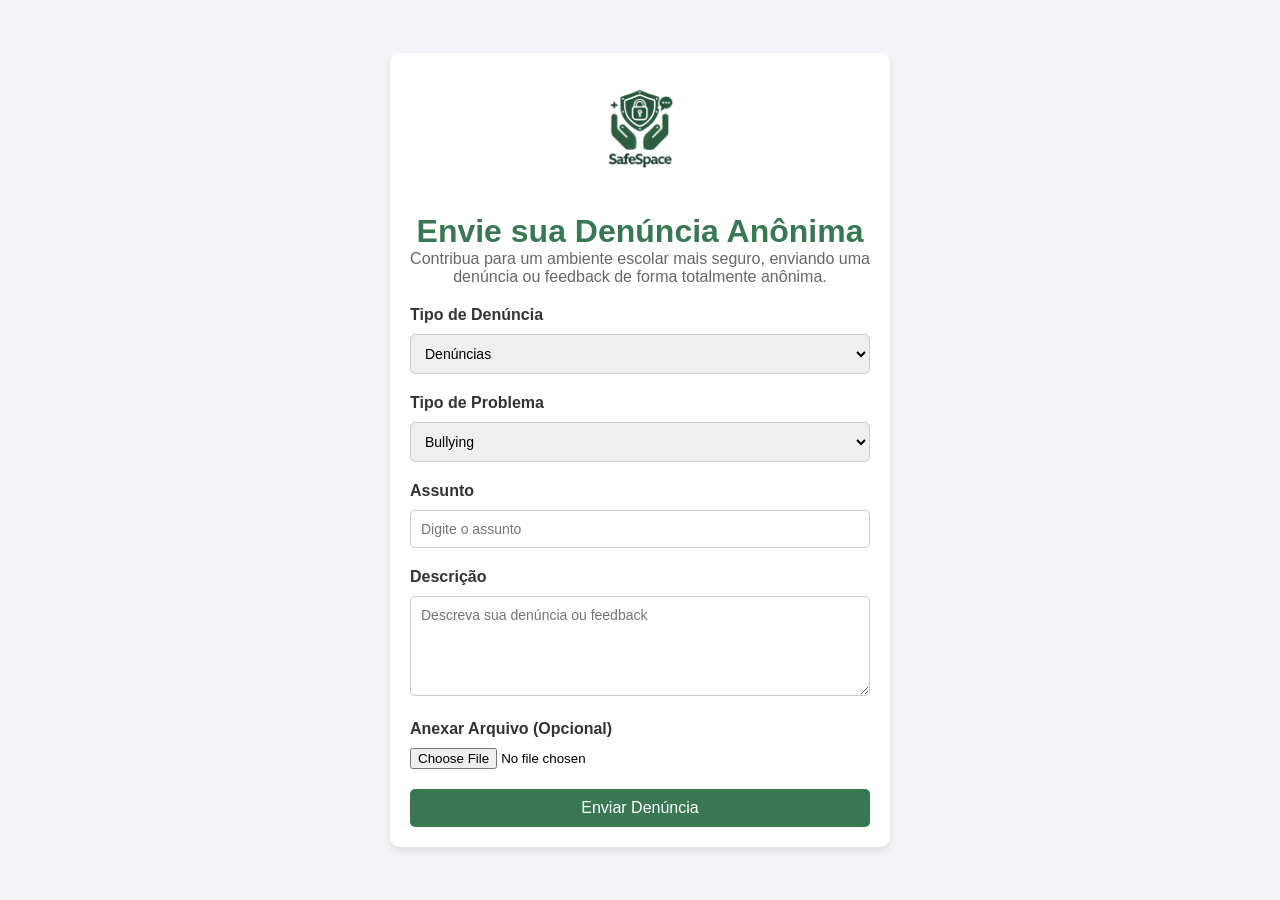
<file: formulario.html>
<!DOCTYPE html>
<html lang="pt-br">
<head>
    <link rel="stylesheet" href="/styles/form.css">
    <meta charset="UTF-8">
    <meta name="viewport" content="width=device-width, initial-scale=1.0">
    <title>SafeSpace - Enviar Denúncia</title>
</head>
<body>
    
    <div class="form-container">
        <img  src="/images/logo-space-removebg.png" alt="SafeSpace Logo" class="form-logo">
        <h1 class="form-title">Envie sua Denúncia Anônima</h1>
        <p class="form-description">Contribua para um ambiente escolar mais seguro, enviando uma denúncia ou feedback de forma totalmente anônima.</p>

        <form id="denunciaForm" class="form-content">
            <!-- Tipo de Denúncia -->
            <label for="tipoDenuncia">Tipo de Denúncia</label>
            <select id="tipoDenuncia" name="tipoDenuncia">
                <option value="denuncia">Denúncias</option>
                <option value="feedback">Feedback</option>
            </select>

            <!-- Tipo de Problema -->
            <label for="tipoProblema">Tipo de Problema</label>
            <select id="tipoProblema" name="tipoProblema">
                <option value="bullying">Bullying</option>
                <option value="assedio">Assédio</option>
                <option value="violencia">Violência</option>
                <option value="discriminacao">Discriminação</option>
                <option value="outra">Outra</option>
            </select>

            <!-- Assunto -->
            <label for="assunto">Assunto</label>
            <input type="text" id="assunto" name="assunto" placeholder="Digite o assunto">

            <!-- Descrição -->
            <label for="descricao">Descrição</label>
            <textarea id="descricao" name="descricao" placeholder="Descreva sua denúncia ou feedback"></textarea>

            <!-- Anexar Arquivos (Opcional) -->
            <label for="arquivo">Anexar Arquivo (Opcional)</label>
            <input type="file" id="arquivo" name="arquivo">

            <!-- Botão de Envio -->
            <button type="submit" class="form-button">Enviar Denúncia</button>
        </form>
    </div>

</body>
</html>
</file>
<file: styles/form.css>
:root {
    --color-neutral-0: #ffffff;
    --color-neutral-10: #ffffff;
    --color-neutral-30: #a8a29e;
    --color-neutral-40: #f5f5f5;
}

body {
    font-family: Arial, sans-serif;
    margin: 0;
    padding: 0;
    background-color: #f4f4f9;
    display: flex;
    justify-content: center;
    align-items: center;
    height: 100vh;
}
#arquivo {
    margin-bottom: 20px;
}
.form-container {
    background-color: #fff;
    padding: 20px;
    border-radius: 10px;
    box-shadow: 0 4px 8px rgba(0, 0, 0, 0.1);
    width: 100%;
    max-width: 500px;
}

.form-logo {
    display: block;
    margin-top: 5px;
    margin: 0 auto 20px auto;
    width: 120px;
}

.form-title {
    text-align: center;
    color: #3A7854;
}

.form-description {
    text-align: center;
    color: #666;
    margin-bottom: 20px;
}

.form-content label {
    display: block;
    margin-bottom: 10px;
    color: #333;
    font-weight: bold;
}

.form-content input[type="text"],
.form-content input[type="email"],
.form-content textarea,
.form-content select {
    width: 100%;
    padding: 10px;
    margin-bottom: 20px;
    border: 1px solid #ccc;
    border-radius: 5px;
    font-size: 14px;
}

.form-content textarea {
    height: 100px;
    resize: vertical;
}

.form-content select {
    height: 40px;
}

.form-button {
    background-color: #3A7854;
    color: #fff;
    padding: 10px 20px;
    border: none;
    border-radius: 5px;
    cursor: pointer;
    width: 100%;
    font-size: 16px;
}

.form-button:hover {
    background-color: #356a4d;
}
@media  (max-width:768px){
    form-logo{
        display: none;
    }
    .form-container img{
        display: none;
    }
}

* {
    margin: 0;
    padding: 0;
    box-sizing: border-box;
    font-family: 'Poppins', sans-serif;
}

header {
    position: fixed;
    width: 100%;
    z-index: 1000;
    top: 0;
    left: 0;
}

nav {
    display: flex;
    justify-content: space-around;
    align-items: center;
    box-shadow: 0 0.1rem 0.5rem #ccc;
    background: #ffffff;
    height: 8vh;
}

.logo {
    font-size: 24px;
    letter-spacing: 1.8px;
    color: black;
    font-weight: 600;
}

#logoside {
    width: 70px;
    height: auto;
}

.nav-list {
    list-style: none;
    display: flex;
}

.nav-list li {
    letter-spacing: 2px;
    margin-left: 32px;
}

a {
    font-size: 17px;
    color: #131313;
    text-decoration: none;
    transition: 0.3s;
    font-weight: 500;
}

a:hover {
    opacity: 0.7;
    color: #3A7854;
}

.mobile-menu {
    display: none;
    cursor: pointer;
}

.mobile-menu div {
    background-color: #1e1c2a;
    width: 32px;
    height: 2px;
    margin: 8px;
    transition: 0.3s;
}

@media (max-width: 999px) {
    body {
        overflow-x: hidden;
    }
    
    .nav-list {
        position: absolute;
        top: 8vh;
        right: 0;
        width: 50vw;
        height: 92vh;
        background: #fff;
        flex-direction: column;
        align-items: center;
        justify-content: space-around;
        transform: translateX(100%);
        transition: transform 0.3s ease-in;
    }

    .mobile-menu {
        display: block;
    }

    .nav-list.active {
        transform: translateX(0);
    }
}
</file>
